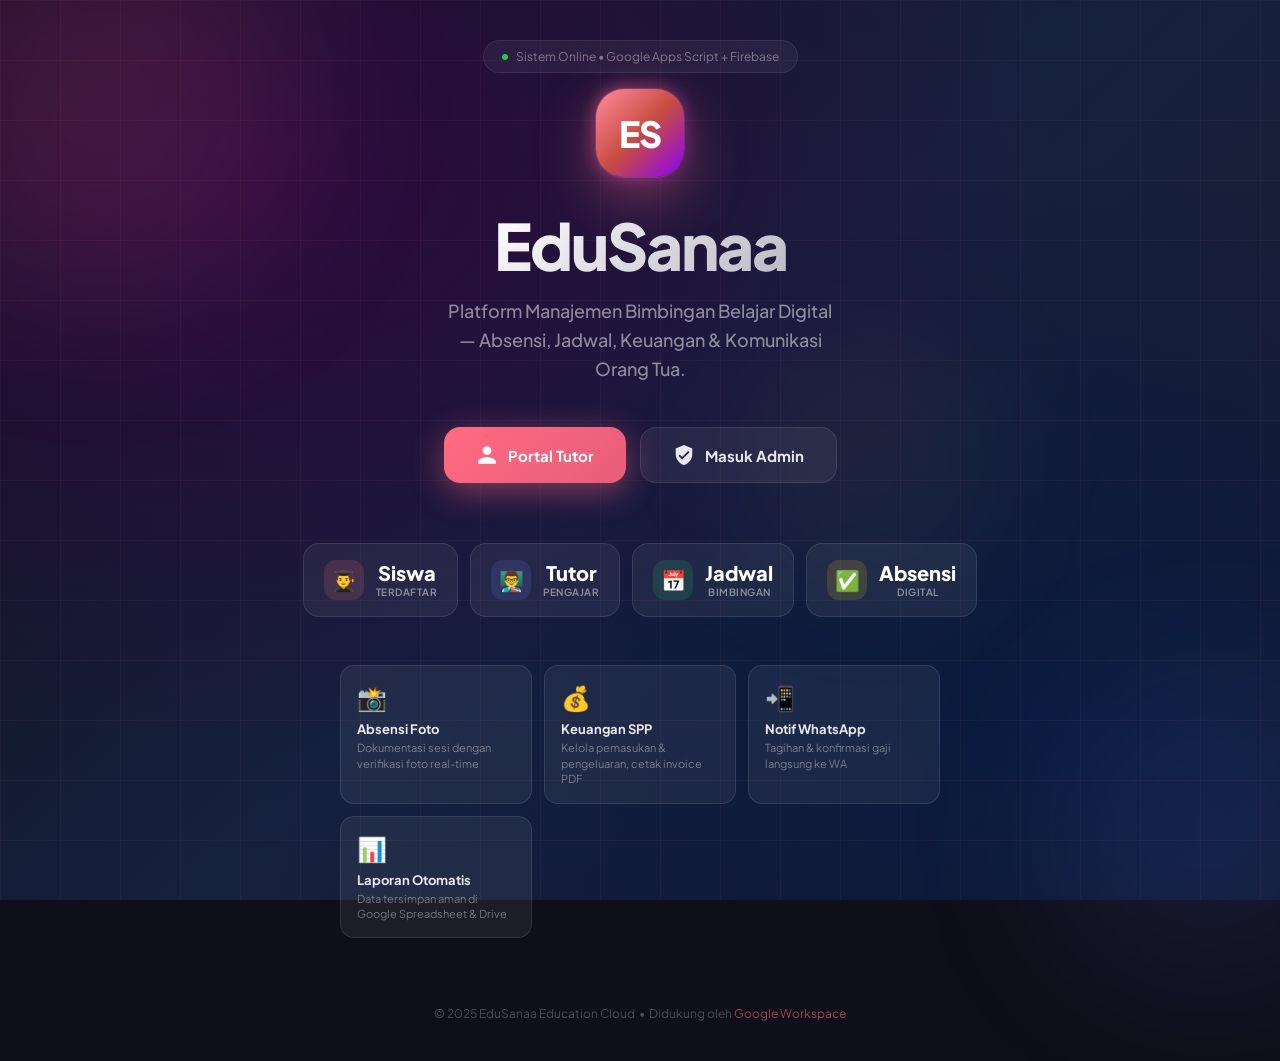
<file: firebase-hosting/index.html>
<!DOCTYPE html>
<html lang="id">
<head>
  <meta charset="UTF-8">
  <meta name="viewport" content="width=device-width, initial-scale=1.0">
  <title>EduSanaa — Platform Manajemen Bimbel Digital</title>
  <meta name="description" content="EduSanaa adalah platform digital untuk manajemen bimbingan belajar. Absensi, jadwal, keuangan, dan komunikasi orang tua dalam satu aplikasi.">
  <meta name="theme-color" content="#FF6B81">
  <meta property="og:title" content="EduSanaa — Platform Bimbel Digital">
  <meta property="og:description" content="Solusi cerdas manajemen bimbel di era digital.">
  <meta property="og:type" content="website">
  <link rel="preconnect" href="https://fonts.googleapis.com">
  <link href="https://fonts.googleapis.com/css2?family=Plus+Jakarta+Sans:wght@400;500;600;700;800;900&display=swap" rel="stylesheet">
  <style>
    *, *::before, *::after { box-sizing: border-box; margin: 0; padding: 0; }
    :root {
      --pink: #FF6B81; --pink2: #e85d7a;
      --dark: #0f0f1a; --dark2: #16213e; --dark3: #1a1a2e;
      --glass: rgba(255,255,255,0.06); --glass-border: rgba(255,255,255,0.1);
    }
    html { scroll-behavior: smooth; }
    body { font-family: 'Plus Jakarta Sans', sans-serif; background: var(--dark); color: #fff; min-height: 100vh; overflow-x: hidden; }

    /* BG */
    .bg { position: fixed; inset: 0; z-index: 0; background: radial-gradient(ellipse at 20% 20%, #2d0a3e 0%, transparent 55%), radial-gradient(ellipse at 80% 80%, #0a1a3e 0%, transparent 55%), linear-gradient(135deg, #0f0f1a 0%, #16213e 50%, #1a1a2e 100%); }
    .bg-grid { position: fixed; inset: 0; z-index: 0; background-image: linear-gradient(rgba(255,107,129,0.05) 1px, transparent 1px), linear-gradient(90deg, rgba(255,107,129,0.05) 1px, transparent 1px); background-size: 60px 60px; animation: gridMove 20s linear infinite; }
    @keyframes gridMove { 0%{transform:translateY(0)} 100%{transform:translateY(60px)} }
    .orb { position: fixed; border-radius: 50%; filter: blur(80px); z-index: 0; animation: orbFloat 8s ease-in-out infinite; }
    .orb-1 { width: 400px; height: 400px; background: rgba(255,107,129,0.12); top: -100px; left: -100px; }
    .orb-2 { width: 300px; height: 300px; background: rgba(100,130,255,0.1); bottom: -80px; right: -80px; animation-delay: -3s; }
    .orb-3 { width: 200px; height: 200px; background: rgba(255,200,100,0.08); top: 40%; left: 60%; animation-delay: -6s; }
    @keyframes orbFloat { 0%,100%{transform:translate(0,0) scale(1)} 33%{transform:translate(20px,-30px) scale(1.05)} 66%{transform:translate(-15px,15px) scale(0.95)} }

    /* LAYOUT */
    .wrapper { position: relative; z-index: 1; min-height: 100vh; display: flex; flex-direction: column; align-items: center; justify-content: center; padding: 40px 20px; text-align: center; }

    /* LOGO */
    .logo-wrap { position: relative; margin-bottom: 28px; animation: fadeDown 0.6s ease both; }
    .logo { width: 88px; height: 88px; border-radius: 28px; background: linear-gradient(135deg, #FF6B81, #c0392b, #8b00ff); display: flex; align-items: center; justify-content: center; font-size: 36px; font-weight: 900; color: #fff; letter-spacing: -1px; box-shadow: 0 20px 60px rgba(255,107,129,0.4), 0 0 0 1px rgba(255,255,255,0.1); margin: 0 auto; position: relative; }
    .logo::after { content: ''; position: absolute; inset: -3px; border-radius: 31px; background: linear-gradient(135deg, rgba(255,107,129,0.5), rgba(139,0,255,0.3)); z-index: -1; filter: blur(8px); }
    .logo-glow { position: absolute; inset: 0; border-radius: 28px; background: linear-gradient(135deg, rgba(255,255,255,0.2), transparent); pointer-events: none; }

    /* HEADING */
    .title { font-size: clamp(36px, 8vw, 64px); font-weight: 900; letter-spacing: -2px; background: linear-gradient(135deg, #fff 0%, rgba(255,255,255,0.7) 100%); -webkit-background-clip: text; -webkit-text-fill-color: transparent; background-clip: text; margin-bottom: 12px; animation: fadeDown 0.7s ease 0.1s both; }
    .subtitle { font-size: clamp(14px, 3vw, 18px); color: rgba(255,255,255,0.5); font-weight: 500; max-width: 400px; line-height: 1.6; margin-bottom: 44px; animation: fadeDown 0.7s ease 0.2s both; }

    /* BUTTONS */
    .btn-group { display: flex; gap: 14px; flex-wrap: wrap; justify-content: center; margin-bottom: 60px; animation: fadeUp 0.7s ease 0.3s both; }
    .btn { display: inline-flex; align-items: center; gap: 10px; padding: 16px 32px; border-radius: 16px; font-size: 15px; font-weight: 700; text-decoration: none; border: none; cursor: pointer; transition: all 0.25s ease; font-family: inherit; position: relative; overflow: hidden; white-space: nowrap; }
    .btn::before { content: ''; position: absolute; inset: 0; background: linear-gradient(135deg, rgba(255,255,255,0.2), transparent); opacity: 0; transition: opacity 0.2s; }
    .btn:hover::before { opacity: 1; }
    .btn-primary { background: linear-gradient(135deg, var(--pink), var(--pink2)); color: #fff; box-shadow: 0 8px 32px rgba(255,107,129,0.45); }
    .btn-primary:hover { transform: translateY(-3px); box-shadow: 0 16px 48px rgba(255,107,129,0.55); }
    .btn-secondary { background: var(--glass); color: rgba(255,255,255,0.9); border: 1.5px solid var(--glass-border); backdrop-filter: blur(10px); }
    .btn-secondary:hover { transform: translateY(-3px); background: rgba(255,255,255,0.1); border-color: rgba(255,255,255,0.25); }
    .btn-icon { width: 22px; height: 22px; display: flex; align-items: center; justify-content: center; }

    /* STATS */
    .stats-row { display: flex; gap: 12px; flex-wrap: wrap; justify-content: center; margin-bottom: 48px; animation: fadeUp 0.7s ease 0.4s both; }
    .stat-card { background: var(--glass); border: 1px solid var(--glass-border); backdrop-filter: blur(16px); -webkit-backdrop-filter: blur(16px); border-radius: 16px; padding: 16px 20px; display: flex; align-items: center; gap: 12px; min-width: 130px; transition: transform 0.2s, border-color 0.2s; }
    .stat-card:hover { transform: translateY(-4px); border-color: rgba(255,107,129,0.3); }
    .stat-icon { width: 40px; height: 40px; border-radius: 12px; display: flex; align-items: center; justify-content: center; font-size: 20px; flex-shrink: 0; }
    .stat-val { font-size: 20px; font-weight: 800; color: #fff; line-height: 1; }
    .stat-lbl { font-size: 10px; color: rgba(255,255,255,0.5); font-weight: 600; margin-top: 3px; text-transform: uppercase; letter-spacing: 0.5px; }

    /* FEATURES */
    .features { display: grid; grid-template-columns: repeat(auto-fit, minmax(160px, 1fr)); gap: 12px; max-width: 600px; width: 100%; margin-bottom: 48px; animation: fadeUp 0.7s ease 0.5s both; }
    .feature-item { background: var(--glass); border: 1px solid var(--glass-border); border-radius: 14px; padding: 16px; text-align: left; transition: all 0.2s; }
    .feature-item:hover { transform: translateY(-3px); border-color: rgba(255,107,129,0.25); }
    .feature-emoji { font-size: 24px; margin-bottom: 8px; display: block; }
    .feature-name { font-size: 13px; font-weight: 700; color: rgba(255,255,255,0.9); }
    .feature-desc { font-size: 11px; color: rgba(255,255,255,0.4); margin-top: 3px; line-height: 1.4; }

    /* BADGE */
    .powered-badge { display: inline-flex; align-items: center; gap: 8px; background: rgba(255,255,255,0.05); border: 1px solid rgba(255,255,255,0.08); border-radius: 100px; padding: 8px 18px; font-size: 12px; color: rgba(255,255,255,0.4); margin-bottom: 16px; animation: fadeDown 0.6s ease both; }
    .powered-dot { width: 6px; height: 6px; border-radius: 50%; background: #22c55e; flex-shrink: 0; animation: pulse 2s ease infinite; }
    @keyframes pulse { 0%,100%{opacity:1} 50%{opacity:0.4} }

    /* FOOTER */
    .footer { margin-top: 20px; font-size: 12px; color: rgba(255,255,255,0.25); animation: fadeUp 0.6s ease 0.6s both; }
    .footer a { color: rgba(255,107,129,0.6); text-decoration: none; }
    .footer a:hover { color: var(--pink); }

    /* ANIMATIONS */
    @keyframes fadeDown { from{opacity:0;transform:translateY(-20px)} to{opacity:1;transform:translateY(0)} }
    @keyframes fadeUp { from{opacity:0;transform:translateY(20px)} to{opacity:1;transform:translateY(0)} }

    /* LOADING */
    #loadingOverlay { position: fixed; inset: 0; z-index: 999; background: var(--dark); display: flex; align-items: center; justify-content: center; flex-direction: column; gap: 16px; transition: opacity 0.4s ease; }
    #loadingOverlay.hidden { opacity: 0; pointer-events: none; }
    .loading-logo { width: 60px; height: 60px; border-radius: 18px; background: linear-gradient(135deg, #FF6B81, #8b00ff); display: flex; align-items: center; justify-content: center; font-size: 24px; font-weight: 900; color: #fff; animation: loadPulse 1s ease-in-out infinite; }
    @keyframes loadPulse { 0%,100%{transform:scale(1)} 50%{transform:scale(1.08)} }
    .loading-text { font-size: 14px; color: rgba(255,255,255,0.4); font-weight: 500; }

    /* MOBILE */
    @media(max-width:480px) {
      .btn-group { flex-direction: column; align-items: center; }
      .btn { width: 100%; max-width: 300px; justify-content: center; }
      .stats-row { gap: 8px; }
      .stat-card { min-width: 110px; padding: 12px 14px; }
    }
  </style>
</head>
<body>

<!-- Loading -->
<div id="loadingOverlay">
  <div class="loading-logo">ES</div>
  <div class="loading-text">Memuat EduSanaa...</div>
</div>

<!-- Background -->
<div class="bg"></div>
<div class="bg-grid"></div>
<div class="orb orb-1"></div>
<div class="orb orb-2"></div>
<div class="orb orb-3"></div>

<!-- Content -->
<div class="wrapper">

  <div class="powered-badge">
    <span class="powered-dot"></span>
    Sistem Online &bull; Google Apps Script + Firebase
  </div>

  <div class="logo-wrap">
    <div class="logo">ES<div class="logo-glow"></div></div>
  </div>

  <h1 class="title">EduSanaa</h1>
  <p class="subtitle">Platform Manajemen Bimbingan Belajar Digital — Absensi, Jadwal, Keuangan &amp; Komunikasi Orang Tua.</p>

  <!-- ⚠️ URL diset otomatis dari variabel APPS_SCRIPT_BASE di bawah -->
  <div class="btn-group">
    <a href="#" class="btn btn-primary" id="btnTutor">
      <svg class="btn-icon" viewBox="0 0 24 24" fill="currentColor"><path d="M12 12c2.7 0 4.8-2.1 4.8-4.8S14.7 2.4 12 2.4 7.2 4.5 7.2 7.2 9.3 12 12 12zm0 2.4c-3.2 0-9.6 1.6-9.6 4.8v2.4h19.2v-2.4c0-3.2-6.4-4.8-9.6-4.8z"/></svg>
      Portal Tutor
    </a>
    <a href="#" class="btn btn-secondary" id="btnAdmin">
      <svg class="btn-icon" viewBox="0 0 24 24" fill="currentColor"><path d="M12 1L3 5v6c0 5.55 3.84 10.74 9 12 5.16-1.26 9-6.45 9-12V5l-9-4zm-2 16l-4-4 1.41-1.41L10 14.17l6.59-6.59L18 9l-8 8z"/></svg>
      Masuk Admin
    </a>
  </div>

  <div class="stats-row">
    <div class="stat-card">
      <div class="stat-icon" style="background:rgba(255,107,129,0.15)">👨‍🎓</div>
      <div><div class="stat-val">Siswa</div><div class="stat-lbl">Terdaftar</div></div>
    </div>
    <div class="stat-card">
      <div class="stat-icon" style="background:rgba(100,130,255,0.15)">👨‍🏫</div>
      <div><div class="stat-val">Tutor</div><div class="stat-lbl">Pengajar</div></div>
    </div>
    <div class="stat-card">
      <div class="stat-icon" style="background:rgba(34,197,94,0.15)">📅</div>
      <div><div class="stat-val">Jadwal</div><div class="stat-lbl">Bimbingan</div></div>
    </div>
    <div class="stat-card">
      <div class="stat-icon" style="background:rgba(251,191,36,0.15)">✅</div>
      <div><div class="stat-val">Absensi</div><div class="stat-lbl">Digital</div></div>
    </div>
  </div>

  <div class="features">
    <div class="feature-item">
      <span class="feature-emoji">📸</span>
      <div class="feature-name">Absensi Foto</div>
      <div class="feature-desc">Dokumentasi sesi dengan verifikasi foto real-time</div>
    </div>
    <div class="feature-item">
      <span class="feature-emoji">💰</span>
      <div class="feature-name">Keuangan SPP</div>
      <div class="feature-desc">Kelola pemasukan & pengeluaran, cetak invoice PDF</div>
    </div>
    <div class="feature-item">
      <span class="feature-emoji">📲</span>
      <div class="feature-name">Notif WhatsApp</div>
      <div class="feature-desc">Tagihan & konfirmasi gaji langsung ke WA</div>
    </div>
    <div class="feature-item">
      <span class="feature-emoji">📊</span>
      <div class="feature-name">Laporan Otomatis</div>
      <div class="feature-desc">Data tersimpan aman di Google Spreadsheet & Drive</div>
    </div>
  </div>

  <div class="footer">
    &copy; 2025 EduSanaa Education Cloud &nbsp;&bull;&nbsp;
    Didukung oleh <a href="https://workspace.google.com/" target="_blank">Google Workspace</a>
  </div>

</div>

<script>
  // ============================================================
  // ⚠️ GANTI URL INI DENGAN LINK APPS SCRIPT KAMU
  // Contoh: 'https://script.google.com/macros/s/AKfycb.../exec'
  // ============================================================
  var APPS_SCRIPT_BASE = 'https://script.google.com/macros/s/AKfycbyssnHa2_UedZmquFspB4GFtJrv-OlCjxBTAESkA5WR1d-VQyOySybfwe9DQknVrC4T/exec';

  document.getElementById('btnTutor').href = APPS_SCRIPT_BASE + '?view=tutor';
  document.getElementById('btnAdmin').href = APPS_SCRIPT_BASE + '?view=admin';

  // Hide loading overlay
  window.addEventListener('load', function () {
    setTimeout(function () {
      var ov = document.getElementById('loadingOverlay');
      if (ov) ov.classList.add('hidden');
    }, 600);
  });
</script>
</body>
</html>
</file>
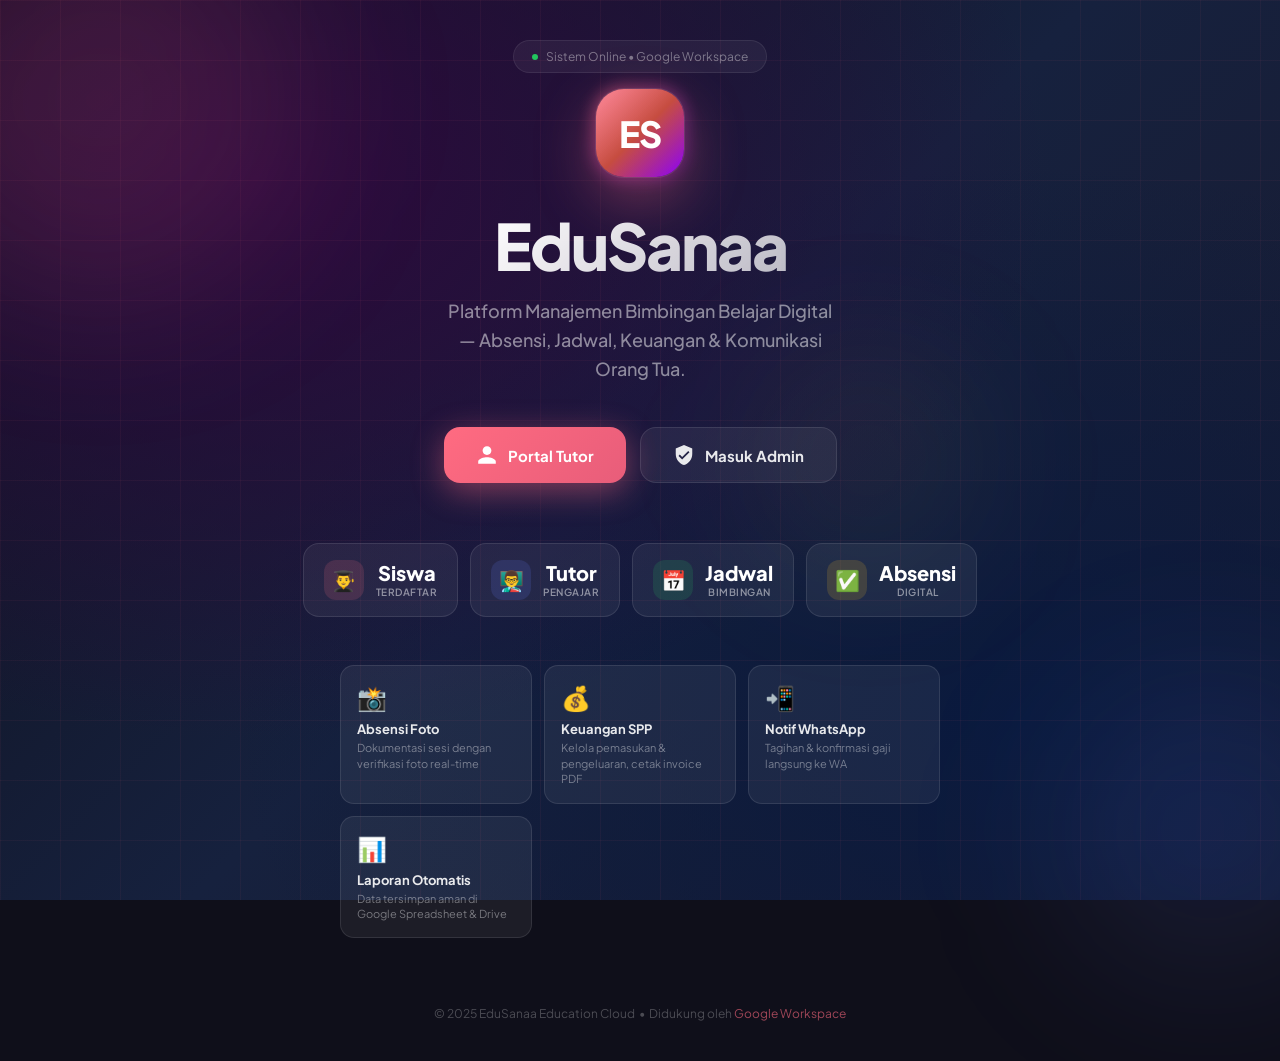
<file: web-hosting/index.html>
<!DOCTYPE html>
<html lang="id">
<head>
  <meta charset="UTF-8">
  <meta name="viewport" content="width=device-width, initial-scale=1.0">
  <title>EduSanaa — Platform Manajemen Bimbel Digital</title>
  <meta name="description" content="EduSanaa adalah platform digital untuk manajemen bimbingan belajar. Absensi, jadwal, keuangan, dan komunikasi orang tua dalam satu aplikasi.">
  <meta name="theme-color" content="#FF6B81">
  <meta property="og:title" content="EduSanaa — Platform Bimbel Digital">
  <meta property="og:description" content="Solusi cerdas manajemen bimbel di era digital.">
  <meta property="og:type" content="website">
  <link rel="preconnect" href="https://fonts.googleapis.com">
  <link href="https://fonts.googleapis.com/css2?family=Plus+Jakarta+Sans:wght@400;500;600;700;800;900&display=swap" rel="stylesheet">
  <link rel="icon" href="/icon.svg" type="image/svg+xml">
  <link rel="apple-touch-icon" href="/icon.svg">
  <style>
    *, *::before, *::after { box-sizing: border-box; margin: 0; padding: 0; }
    :root {
      --pink: #FF6B81; --pink2: #e85d7a;
      --dark: #0f0f1a; --dark2: #16213e; --dark3: #1a1a2e;
      --glass: rgba(255,255,255,0.06); --glass-border: rgba(255,255,255,0.1);
    }
    html { scroll-behavior: smooth; }
    body { font-family: 'Plus Jakarta Sans', sans-serif; background: var(--dark); color: #fff; min-height: 100vh; overflow-x: hidden; }

    /* BG */
    .bg { position: fixed; inset: 0; z-index: 0; background: radial-gradient(ellipse at 20% 20%, #2d0a3e 0%, transparent 55%), radial-gradient(ellipse at 80% 80%, #0a1a3e 0%, transparent 55%), linear-gradient(135deg, #0f0f1a 0%, #16213e 50%, #1a1a2e 100%); }
    .bg-grid { position: fixed; inset: 0; z-index: 0; background-image: linear-gradient(rgba(255,107,129,0.05) 1px, transparent 1px), linear-gradient(90deg, rgba(255,107,129,0.05) 1px, transparent 1px); background-size: 60px 60px; animation: gridMove 20s linear infinite; }
    @keyframes gridMove { 0%{transform:translateY(0)} 100%{transform:translateY(60px)} }
    .orb { position: fixed; border-radius: 50%; filter: blur(80px); z-index: 0; animation: orbFloat 8s ease-in-out infinite; }
    .orb-1 { width: 400px; height: 400px; background: rgba(255,107,129,0.12); top: -100px; left: -100px; }
    .orb-2 { width: 300px; height: 300px; background: rgba(100,130,255,0.1); bottom: -80px; right: -80px; animation-delay: -3s; }
    .orb-3 { width: 200px; height: 200px; background: rgba(255,200,100,0.08); top: 40%; left: 60%; animation-delay: -6s; }
    @keyframes orbFloat { 0%,100%{transform:translate(0,0) scale(1)} 33%{transform:translate(20px,-30px) scale(1.05)} 66%{transform:translate(-15px,15px) scale(0.95)} }

    /* LAYOUT */
    .wrapper { position: relative; z-index: 1; min-height: 100vh; display: flex; flex-direction: column; align-items: center; justify-content: center; padding: 40px 20px; text-align: center; }

    /* LOGO */
    .logo-wrap { position: relative; margin-bottom: 28px; animation: fadeDown 0.6s ease both; }
    .logo { width: 88px; height: 88px; border-radius: 28px; background: linear-gradient(135deg, #FF6B81, #c0392b, #8b00ff); display: flex; align-items: center; justify-content: center; font-size: 36px; font-weight: 900; color: #fff; letter-spacing: -1px; box-shadow: 0 20px 60px rgba(255,107,129,0.4), 0 0 0 1px rgba(255,255,255,0.1); margin: 0 auto; position: relative; }
    .logo::after { content: ''; position: absolute; inset: -3px; border-radius: 31px; background: linear-gradient(135deg, rgba(255,107,129,0.5), rgba(139,0,255,0.3)); z-index: -1; filter: blur(8px); }
    .logo-glow { position: absolute; inset: 0; border-radius: 28px; background: linear-gradient(135deg, rgba(255,255,255,0.2), transparent); pointer-events: none; }

    /* HEADING */
    .title { font-size: clamp(36px, 8vw, 64px); font-weight: 900; letter-spacing: -2px; background: linear-gradient(135deg, #fff 0%, rgba(255,255,255,0.7) 100%); -webkit-background-clip: text; -webkit-text-fill-color: transparent; background-clip: text; margin-bottom: 12px; animation: fadeDown 0.7s ease 0.1s both; }
    .subtitle { font-size: clamp(14px, 3vw, 18px); color: rgba(255,255,255,0.5); font-weight: 500; max-width: 400px; line-height: 1.6; margin-bottom: 44px; animation: fadeDown 0.7s ease 0.2s both; }

    /* BUTTONS */
    .btn-group { display: flex; gap: 14px; flex-wrap: wrap; justify-content: center; margin-bottom: 60px; animation: fadeUp 0.7s ease 0.3s both; }
    .btn { display: inline-flex; align-items: center; gap: 10px; padding: 16px 32px; border-radius: 16px; font-size: 15px; font-weight: 700; text-decoration: none; border: none; cursor: pointer; transition: all 0.25s ease; font-family: inherit; position: relative; overflow: hidden; white-space: nowrap; }
    .btn::before { content: ''; position: absolute; inset: 0; background: linear-gradient(135deg, rgba(255,255,255,0.2), transparent); opacity: 0; transition: opacity 0.2s; }
    .btn:hover::before { opacity: 1; }
    .btn-primary { background: linear-gradient(135deg, var(--pink), var(--pink2)); color: #fff; box-shadow: 0 8px 32px rgba(255,107,129,0.45); }
    .btn-primary:hover { transform: translateY(-3px); box-shadow: 0 16px 48px rgba(255,107,129,0.55); }
    .btn-secondary { background: var(--glass); color: rgba(255,255,255,0.9); border: 1.5px solid var(--glass-border); backdrop-filter: blur(10px); }
    .btn-secondary:hover { transform: translateY(-3px); background: rgba(255,255,255,0.1); border-color: rgba(255,255,255,0.25); }
    .btn-icon { width: 22px; height: 22px; display: flex; align-items: center; justify-content: center; }

    /* STATS */
    .stats-row { display: flex; gap: 12px; flex-wrap: wrap; justify-content: center; margin-bottom: 48px; animation: fadeUp 0.7s ease 0.4s both; }
    .stat-card { background: var(--glass); border: 1px solid var(--glass-border); backdrop-filter: blur(16px); -webkit-backdrop-filter: blur(16px); border-radius: 16px; padding: 16px 20px; display: flex; align-items: center; gap: 12px; min-width: 130px; transition: transform 0.2s, border-color 0.2s; }
    .stat-card:hover { transform: translateY(-4px); border-color: rgba(255,107,129,0.3); }
    .stat-icon { width: 40px; height: 40px; border-radius: 12px; display: flex; align-items: center; justify-content: center; font-size: 20px; flex-shrink: 0; }
    .stat-val { font-size: 20px; font-weight: 800; color: #fff; line-height: 1; }
    .stat-lbl { font-size: 10px; color: rgba(255,255,255,0.5); font-weight: 600; margin-top: 3px; text-transform: uppercase; letter-spacing: 0.5px; }

    /* FEATURES */
    .features { display: grid; grid-template-columns: repeat(auto-fit, minmax(160px, 1fr)); gap: 12px; max-width: 600px; width: 100%; margin-bottom: 48px; animation: fadeUp 0.7s ease 0.5s both; }
    .feature-item { background: var(--glass); border: 1px solid var(--glass-border); border-radius: 14px; padding: 16px; text-align: left; transition: all 0.2s; }
    .feature-item:hover { transform: translateY(-3px); border-color: rgba(255,107,129,0.25); }
    .feature-emoji { font-size: 24px; margin-bottom: 8px; display: block; }
    .feature-name { font-size: 13px; font-weight: 700; color: rgba(255,255,255,0.9); }
    .feature-desc { font-size: 11px; color: rgba(255,255,255,0.4); margin-top: 3px; line-height: 1.4; }

    /* BADGE */
    .powered-badge { display: inline-flex; align-items: center; gap: 8px; background: rgba(255,255,255,0.05); border: 1px solid rgba(255,255,255,0.08); border-radius: 100px; padding: 8px 18px; font-size: 12px; color: rgba(255,255,255,0.4); margin-bottom: 16px; animation: fadeDown 0.6s ease both; }
    .powered-dot { width: 6px; height: 6px; border-radius: 50%; background: #22c55e; flex-shrink: 0; animation: pulse 2s ease infinite; }
    @keyframes pulse { 0%,100%{opacity:1} 50%{opacity:0.4} }

    /* FOOTER */
    .footer { margin-top: 20px; font-size: 12px; color: rgba(255,255,255,0.25); animation: fadeUp 0.6s ease 0.6s both; }
    .footer a { color: rgba(255,107,129,0.6); text-decoration: none; }
    .footer a:hover { color: var(--pink); }

    /* ANIMATIONS */
    @keyframes fadeDown { from{opacity:0;transform:translateY(-20px)} to{opacity:1;transform:translateY(0)} }
    @keyframes fadeUp { from{opacity:0;transform:translateY(20px)} to{opacity:1;transform:translateY(0)} }

    /* LOADING */
    #loadingOverlay { position: fixed; inset: 0; z-index: 999; background: var(--dark); display: flex; align-items: center; justify-content: center; flex-direction: column; gap: 16px; transition: opacity 0.4s ease; }
    #loadingOverlay.hidden { opacity: 0; pointer-events: none; }
    .loading-logo { width: 60px; height: 60px; border-radius: 18px; background: linear-gradient(135deg, #FF6B81, #8b00ff); display: flex; align-items: center; justify-content: center; font-size: 24px; font-weight: 900; color: #fff; animation: loadPulse 1s ease-in-out infinite; }
    @keyframes loadPulse { 0%,100%{transform:scale(1)} 50%{transform:scale(1.08)} }
    .loading-text { font-size: 14px; color: rgba(255,255,255,0.4); font-weight: 500; }

    /* MOBILE */
    @media(max-width:480px) {
      .btn-group { flex-direction: column; align-items: center; }
      .btn { width: 100%; max-width: 300px; justify-content: center; }
      .stats-row { gap: 8px; }
      .stat-card { min-width: 110px; padding: 12px 14px; }
    }
  </style>
</head>
<body>

<!-- Loading -->
<div id="loadingOverlay">
  <div class="loading-logo">ES</div>
  <div class="loading-text">Memuat EduSanaa...</div>
</div>

<!-- Background -->
<div class="bg"></div>
<div class="bg-grid"></div>
<div class="orb orb-1"></div>
<div class="orb orb-2"></div>
<div class="orb orb-3"></div>

<!-- Content -->
<div class="wrapper">

  <div class="powered-badge">
    <span class="powered-dot"></span>
    Sistem Online &bull; Google Workspace
  </div>

  <div class="logo-wrap">
    <div class="logo">ES<div class="logo-glow"></div></div>
  </div>

  <h1 class="title">EduSanaa</h1>
  <p class="subtitle">Platform Manajemen Bimbingan Belajar Digital — Absensi, Jadwal, Keuangan &amp; Komunikasi Orang Tua.</p>

  <div class="btn-group">
    <a href="/tutor/" class="btn btn-primary" id="btnTutor">
      <svg class="btn-icon" viewBox="0 0 24 24" fill="currentColor"><path d="M12 12c2.7 0 4.8-2.1 4.8-4.8S14.7 2.4 12 2.4 7.2 4.5 7.2 7.2 9.3 12 12 12zm0 2.4c-3.2 0-9.6 1.6-9.6 4.8v2.4h19.2v-2.4c0-3.2-6.4-4.8-9.6-4.8z"/></svg>
      Portal Tutor
    </a>
    <a href="/admin/" class="btn btn-secondary" id="btnAdmin">
      <svg class="btn-icon" viewBox="0 0 24 24" fill="currentColor"><path d="M12 1L3 5v6c0 5.55 3.84 10.74 9 12 5.16-1.26 9-6.45 9-12V5l-9-4zm-2 16l-4-4 1.41-1.41L10 14.17l6.59-6.59L18 9l-8 8z"/></svg>
      Masuk Admin
    </a>
  </div>

  <div class="stats-row">
    <div class="stat-card">
      <div class="stat-icon" style="background:rgba(255,107,129,0.15)">👨‍🎓</div>
      <div><div class="stat-val">Siswa</div><div class="stat-lbl">Terdaftar</div></div>
    </div>
    <div class="stat-card">
      <div class="stat-icon" style="background:rgba(100,130,255,0.15)">👨‍🏫</div>
      <div><div class="stat-val">Tutor</div><div class="stat-lbl">Pengajar</div></div>
    </div>
    <div class="stat-card">
      <div class="stat-icon" style="background:rgba(34,197,94,0.15)">📅</div>
      <div><div class="stat-val">Jadwal</div><div class="stat-lbl">Bimbingan</div></div>
    </div>
    <div class="stat-card">
      <div class="stat-icon" style="background:rgba(251,191,36,0.15)">✅</div>
      <div><div class="stat-val">Absensi</div><div class="stat-lbl">Digital</div></div>
    </div>
  </div>

  <div class="features">
    <div class="feature-item">
      <span class="feature-emoji">📸</span>
      <div class="feature-name">Absensi Foto</div>
      <div class="feature-desc">Dokumentasi sesi dengan verifikasi foto real-time</div>
    </div>
    <div class="feature-item">
      <span class="feature-emoji">💰</span>
      <div class="feature-name">Keuangan SPP</div>
      <div class="feature-desc">Kelola pemasukan & pengeluaran, cetak invoice PDF</div>
    </div>
    <div class="feature-item">
      <span class="feature-emoji">📲</span>
      <div class="feature-name">Notif WhatsApp</div>
      <div class="feature-desc">Tagihan & konfirmasi gaji langsung ke WA</div>
    </div>
    <div class="feature-item">
      <span class="feature-emoji">📊</span>
      <div class="feature-name">Laporan Otomatis</div>
      <div class="feature-desc">Data tersimpan aman di Google Spreadsheet & Drive</div>
    </div>
  </div>

  <div class="footer">
    &copy; 2025 EduSanaa Education Cloud &nbsp;&bull;&nbsp;
    Didukung oleh <a href="https://workspace.google.com/" target="_blank">Google Workspace</a>
  </div>

</div>

<script>
  // Link Apps Script diatur di /config.js (tombol di atas membuka /tutor/ dan /admin/)
  // Hide loading overlay
  window.addEventListener('load', function () {
    setTimeout(function () {
      var ov = document.getElementById('loadingOverlay');
      if (ov) ov.classList.add('hidden');
    }, 600);
  });
</script>
</body>
</html>
</file>
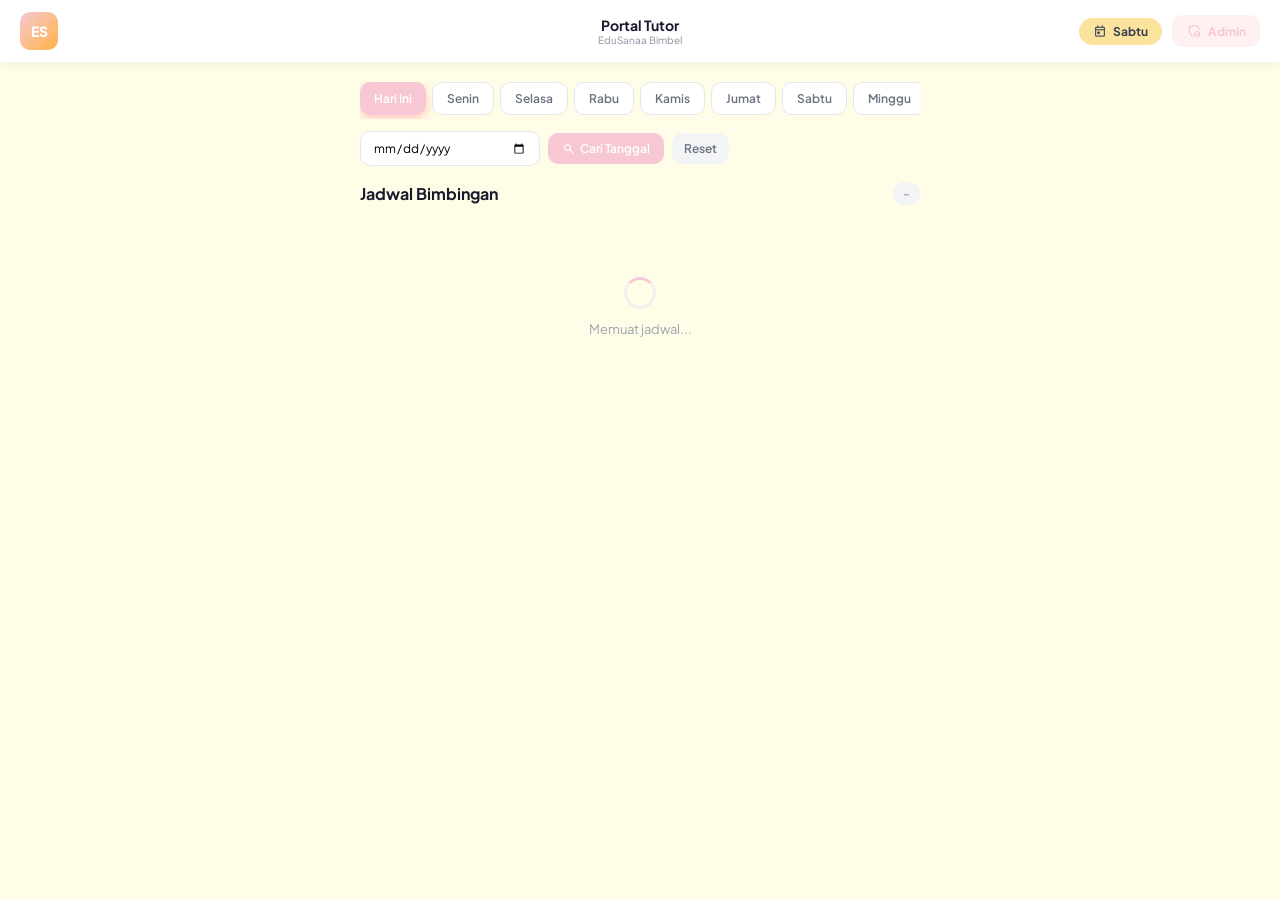
<file: Tutor.html>
<!DOCTYPE html>
<html lang="id">
<head>
<meta charset="UTF-8">
<meta name="viewport" content="width=device-width, initial-scale=1.0">
<title>EduSanaa - Portal Tutor</title>
<link rel="preconnect" href="https://fonts.googleapis.com">
<link rel="preconnect" href="https://fonts.gstatic.com" crossorigin>
<link href="https://fonts.googleapis.com/css2?family=Plus+Jakarta+Sans:wght@400;500;600;700;800&display=swap" rel="stylesheet">
<link href="https://fonts.googleapis.com/css2?family=Material+Symbols+Outlined:opsz,wght,FILL,GRAD@20..48,100..700,0..1,-50..200" rel="stylesheet">
<style>
*{box-sizing:border-box;margin:0;padding:0}
body{font-family:'Plus Jakarta Sans',sans-serif;background:#FFFDE7;color:#1a1a2e;min-height:100vh}
:root{--pink:#F7C8D3;--pink-light:#FF8E9E;--pink-bg:#FFF0F2;--yellow:#FBE29D}

/* TOPBAR */
.topbar{background:#fff;padding:12px 20px;display:flex;justify-content:space-between;align-items:center;box-shadow:0 1px 12px rgba(0,0,0,.06);position:sticky;top:0;z-index:10;position:relative}
.topbar-left{display:flex;align-items:center;gap:10px;flex:1}
.topbar-logo{width:38px;height:38px;border-radius:10px;object-fit:contain;background:#FBE29D;border:1.5px solid #f0f0f0;flex-shrink:0;display:block}
.topbar-logo-fallback{width:38px;height:38px;border-radius:10px;background:linear-gradient(135deg,#F7C8D3,#ffb347);color:#fff;font-weight:800;font-size:14px;display:flex;align-items:center;justify-content:center;flex-shrink:0}
.topbar-center{position:absolute;left:50%;transform:translateX(-50%);display:flex;flex-direction:column;align-items:center;pointer-events:none}
.portal-label{font-size:14px;font-weight:700;color:#1a1a2e}
.portal-sublabel{font-size:10px;color:#9ca3af;font-weight:500}
.topbar-right{display:flex;align-items:center;gap:10px;flex:1;justify-content:flex-end}
.hari-badge{background:var(--yellow);color:#374151;border-radius:100px;padding:6px 14px;font-size:12px;font-weight:700;display:flex;align-items:center;gap:6px}
.btn-admin{background:var(--pink-bg);color:var(--pink);border:none;border-radius:10px;padding:8px 14px;font-size:12px;font-weight:700;cursor:pointer;display:flex;align-items:center;gap:6px;text-decoration:none;transition:.2s}
.btn-admin:hover{background:var(--pink);color:#fff}

/* PAGE */
.page{padding:20px;max-width:600px;margin:0 auto}

/* SECTION TITLE */
.section-header{display:flex;align-items:center;justify-content:space-between;margin-bottom:16px}
.section-title{font-size:16px;font-weight:700;color:#1a1a2e}
.section-count{font-size:12px;color:#9ca3af;background:#f3f4f6;padding:4px 10px;border-radius:100px;font-weight:600}

/* DAY FILTER */
.day-filter{display:flex;gap:6px;overflow-x:auto;padding-bottom:4px;margin-bottom:12px;scrollbar-width:none}
.day-filter::-webkit-scrollbar{display:none}
.day-btn{border:none;border-radius:10px;padding:8px 14px;font-size:12px;font-weight:600;cursor:pointer;white-space:nowrap;transition:.15s;font-family:inherit}
.day-btn.active{background:var(--pink);color:#fff;box-shadow:0 4px 12px rgba(255,107,129,.35)}
.day-btn:not(.active){background:#fff;color:#6b7280;border:1.5px solid #e5e7eb}
.day-btn:not(.active):hover{border-color:var(--pink);color:var(--pink)}

/* DATE SEARCH */
.date-search-row{display:flex;gap:8px;margin-bottom:16px;align-items:center}
.date-input{padding:8px 12px;border:1.5px solid #e5e7eb;border-radius:10px;font-size:12px;font-family:inherit;outline:none;flex:1;transition:.2s;max-width:180px}
.date-input:focus{border-color:var(--pink)}
.btn-search-date{background:var(--pink);color:#fff;border:none;border-radius:10px;padding:8px 14px;font-size:12px;font-weight:600;cursor:pointer;display:flex;align-items:center;gap:4px;font-family:inherit;transition:.2s}
.btn-search-date:hover{background:#e85d7a}
.btn-reset{background:#f3f4f6;color:#6b7280;border:none;border-radius:10px;padding:8px 12px;font-size:12px;font-weight:600;cursor:pointer;font-family:inherit}
.btn-reset:hover{background:#e5e7eb}

/* JADWAL CARD */
.jadwal-card{background:#fff;border-radius:16px;padding:18px;margin-bottom:12px;border-left:4px solid var(--pink);box-shadow:0 2px 12px rgba(0,0,0,.05);transition:.2s;position:relative;overflow:hidden}
.jadwal-card:hover{box-shadow:0 6px 24px rgba(0,0,0,.1);transform:translateY(-1px)}
.jadwal-card.sudah-absen{border-left-color:#22c55e;background:linear-gradient(135deg,#fff,#f0fdf4)}
.jadwal-card.sudah-absen::after{content:'Sudah Absen';position:absolute;top:12px;right:12px;background:#DCFCE7;color:#16a34a;font-size:10px;font-weight:700;padding:3px 8px;border-radius:100px}
.jadwal-card.ditolak{border-left-color:#EF4444}
.tanggal-info{font-size:12px;color:#6b7280;margin:-6px 0 14px;display:flex;align-items:center;gap:6px;flex-wrap:wrap}
.tanggal-info b{color:#1a1a2e}
.tanggal-info .future{background:#FEF9C3;color:#854D0E;padding:2px 8px;border-radius:100px;font-weight:700;font-size:11px}
.abs-done{display:flex;flex-direction:column;gap:2px}
.abs-done-title{display:flex;align-items:center;gap:6px;color:#16a34a;font-size:13px;font-weight:700}
.abs-done-sub{font-size:11px;color:#9ca3af;font-weight:600;padding-left:24px}
.abs-note{font-size:11px;color:#DC2626;font-weight:600;margin-top:8px;display:flex;align-items:center;gap:4px}
.jadwal-time{font-size:11px;font-weight:700;color:var(--pink);text-transform:uppercase;letter-spacing:.5px;margin-bottom:6px;display:flex;align-items:center;gap:4px}
.jadwal-name{font-size:16px;font-weight:700;color:#1a1a2e;margin-bottom:4px}
.jadwal-info{font-size:13px;color:#6b7280;display:flex;align-items:center;gap:6px;flex-wrap:wrap}
.jadwal-dot{width:4px;height:4px;border-radius:50%;background:#d1d5db;flex-shrink:0}
.jadwal-actions{display:flex;align-items:center;justify-content:space-between;margin-top:14px;padding-top:12px;border-top:1px solid #f3f4f6}
.btn-absen{background:linear-gradient(135deg,var(--pink),#e85d7a);color:#fff;border:none;border-radius:10px;padding:10px 20px;font-size:13px;font-weight:700;cursor:pointer;display:flex;align-items:center;gap:6px;font-family:inherit;transition:.2s;box-shadow:0 4px 12px rgba(255,107,129,.3)}
.btn-absen:hover{transform:translateY(-1px);box-shadow:0 6px 16px rgba(255,107,129,.4)}
.btn-absen:disabled{opacity:.6;cursor:not-allowed;transform:none;box-shadow:none}
.btn-riwayat{background:var(--yellow);color:#374151;border:none;border-radius:10px;padding:10px 16px;font-size:12px;font-weight:600;cursor:pointer;font-family:inherit;display:flex;align-items:center;gap:6px;transition:.2s}
.btn-riwayat:hover{background:#FFF176}

/* EMPTY STATE */
.empty-card{background:#fff;border-radius:16px;padding:48px 20px;text-align:center;box-shadow:0 2px 12px rgba(0,0,0,.05)}
.empty-icon{font-size:48px;color:#E5E7EB;margin-bottom:12px;display:block}
.empty-title{font-size:16px;font-weight:700;color:#9ca3af;margin-bottom:6px}
.empty-sub{font-size:13px;color:#c4c4c4}

/* MODAL OVERLAY */
.modal-overlay{position:fixed;inset:0;background:rgba(0,0,0,.55);display:none;align-items:flex-end;justify-content:center;z-index:100;padding:0;backdrop-filter:blur(2px)}
.modal-overlay.open{display:flex}
@media(min-width:600px){
  .modal-overlay{align-items:center}
  .modal-sheet{border-radius:20px !important;max-width:520px;margin:0 auto}
}
.modal-sheet{background:#fff;width:100%;max-height:95vh;overflow-y:auto;border-radius:20px 20px 0 0;animation:slideUp .3s ease}
@keyframes slideUp{from{transform:translateY(100%)}to{transform:translateY(0)}}

/* FORM ABSENSI */
.form-header{padding:20px 20px 0;display:flex;align-items:flex-start;gap:12px;margin-bottom:16px}
.form-header-icon{width:44px;height:44px;border-radius:12px;background:var(--pink-bg);display:flex;align-items:center;justify-content:center;flex-shrink:0}
.form-header-icon .mat-icon{color:var(--pink);font-size:22px}
.form-body{padding:0 20px 20px}
.form-group{margin-bottom:16px}
.form-group label{display:block;font-size:12px;font-weight:700;color:#374151;margin-bottom:6px;text-transform:uppercase;letter-spacing:.4px}
.form-input{width:100%;padding:12px 14px;border:1.5px solid #E5E7EB;border-radius:12px;font-size:14px;font-family:inherit;outline:none;transition:.2s;background:#fff;color:#1a1a2e}
.form-input:focus{border-color:var(--pink)}
.form-input:read-only{background:#f9fafb;color:#6b7280}
.file-upload-area{border:2px dashed #E5E7EB;border-radius:12px;padding:24px;text-align:center;cursor:pointer;transition:.2s;position:relative;overflow:hidden}
.file-upload-area:hover,.file-upload-area.has-file{border-color:var(--pink);background:var(--pink-bg)}
.file-upload-area input{position:absolute;inset:0;opacity:0;cursor:pointer}
.file-upload-icon{font-size:32px;color:#d1d5db;margin-bottom:8px;display:block}
.file-upload-area.has-file .file-upload-icon{color:var(--pink)}
.file-upload-text{font-size:13px;font-weight:600;color:#9ca3af}
.file-upload-area.has-file .file-upload-text{color:var(--pink)}
.file-preview{width:100%;max-height:160px;object-fit:cover;border-radius:8px;margin-top:10px;display:none}
.pin-input{font-size:22px;letter-spacing:14px;text-align:center;font-family:monospace;font-weight:700;color:#1a1a2e}
.pin-hint{font-size:11px;color:#9ca3af;text-align:center;margin-top:6px}
.btn-submit{width:100%;background:linear-gradient(135deg,var(--pink),#e85d7a);color:#fff;border:none;border-radius:14px;padding:16px;font-size:15px;font-weight:700;cursor:pointer;font-family:inherit;display:flex;align-items:center;justify-content:center;gap:10px;transition:.2s;box-shadow:0 6px 20px rgba(255,107,129,.35)}
.btn-submit:hover{transform:translateY(-1px)}
.btn-submit:disabled{opacity:.6;cursor:not-allowed;transform:none}
.btn-cancel{width:100%;background:#f3f4f6;color:#374151;border:none;border-radius:14px;padding:14px;font-size:14px;font-weight:600;cursor:pointer;font-family:inherit;margin-top:8px;transition:.2s}
.btn-cancel:hover{background:#e5e7eb}
.alert-box{padding:12px 14px;border-radius:10px;font-size:13px;font-weight:600;display:none;margin-bottom:12px;display:flex;align-items:flex-start;gap:8px}
.alert-box{display:none}
.alert-success{background:#DCFCE7;color:#166534;border:1px solid #BBF7D0}
.alert-error{background:#FEE2E2;color:#991B1B;border:1px solid #FECACA}

/* MODAL RIWAYAT */
.riwayat-header{padding:20px;border-bottom:1px solid #f0f0f0}
.riwayat-honor-card{background:linear-gradient(135deg,var(--pink),#e85d7a);color:#fff;border-radius:14px;padding:18px;margin-bottom:16px}
.riwayat-honor-label{font-size:11px;opacity:.8;font-weight:600;text-transform:uppercase;letter-spacing:.5px}
.riwayat-honor-value{font-size:26px;font-weight:800;margin:4px 0}
.riwayat-honor-sub{font-size:12px;opacity:.8}
.sesi-item{padding:14px 0;border-bottom:1px solid #f9fafb;display:flex;align-items:flex-start;gap:12px}
.sesi-dot{width:8px;height:8px;border-radius:50%;background:var(--pink);flex-shrink:0;margin-top:4px}
.sesi-dot.verified{background:#22c55e}
.sesi-dot.ditolak{background:#EF4444}
.sesi-dot.menunggu{background:#F59E0B}
.sesi-time{font-size:11px;color:#9ca3af}
.sesi-name{font-size:14px;font-weight:600}
.sesi-info{font-size:12px;color:#6b7280;margin-top:2px}
.sesi-status{font-size:10px;font-weight:700;padding:3px 8px;border-radius:100px;white-space:nowrap;margin-left:auto;flex-shrink:0}
.status-verified{background:#DCFCE7;color:#166534}
.status-menunggu{background:#FEF9C3;color:#854D0E}
.status-ditolak{background:#FEE2E2;color:#991B1B}

/* LOADING */
.loader-wrap{display:flex;flex-direction:column;align-items:center;justify-content:center;padding:48px;color:#9ca3af}
.spinner{width:32px;height:32px;border:3px solid #f0f0f0;border-top-color:var(--pink);border-radius:50%;animation:spin .8s linear infinite;margin-bottom:12px}
@keyframes spin{to{transform:rotate(360deg)}}

/* CANVAS hidden */
#compressCanvas{display:none}

/* TOAST */
.toast-wrap{position:fixed;bottom:24px;left:50%;transform:translateX(-50%);z-index:9999;display:flex;flex-direction:column;gap:8px;pointer-events:none}
.toast{padding:12px 18px;border-radius:12px;font-size:13px;font-weight:600;display:flex;align-items:center;gap:8px;box-shadow:0 8px 24px rgba(0,0,0,.15);animation:fadeUp .3s ease;white-space:nowrap}
.toast-success{background:#DCFCE7;color:#166534}
.toast-error{background:#FEE2E2;color:#991B1B}
@keyframes fadeUp{from{opacity:0;transform:translateY(20px)}to{opacity:1;transform:translateY(0)}}
</style>
</head>
<body>

<!-- TOPBAR -->
<div class="topbar">
  <div class="topbar-left">
    <div id="topbarLogoWrap" class="topbar-logo-fallback">ES</div>
  </div>
  <div class="topbar-center">
    <div class="portal-label">Portal Tutor</div>
    <div class="portal-sublabel">EduSanaa Bimbel</div>
  </div>
  <div class="topbar-right">
    <div class="hari-badge">
      <span class="material-symbols-outlined" style="font-size:14px">today</span>
      <span id="hariIniLabel">Hari Ini</span>
    </div>
    <a href="<?= scriptUrl ?>?view=admin" target="_top" class="btn-admin">
      <span class="material-symbols-outlined" style="font-size:16px">admin_panel_settings</span>
      Admin
    </a>
  </div>
</div>

<!-- PAGE CONTENT -->
<div class="page">

  <!-- Day Filter -->
  <div class="day-filter" id="dayFilter">
    <button class="day-btn active" id="btn-hari-ini" onclick="setHariFilter('hari-ini')">Hari Ini</button>
    <button class="day-btn" onclick="setHariFilter('Senin')">Senin</button>
    <button class="day-btn" onclick="setHariFilter('Selasa')">Selasa</button>
    <button class="day-btn" onclick="setHariFilter('Rabu')">Rabu</button>
    <button class="day-btn" onclick="setHariFilter('Kamis')">Kamis</button>
    <button class="day-btn" onclick="setHariFilter('Jumat')">Jumat</button>
    <button class="day-btn" onclick="setHariFilter('Sabtu')">Sabtu</button>
    <button class="day-btn" onclick="setHariFilter('Minggu')">Minggu</button>
  </div>

  <!-- Date Search -->
  <div class="date-search-row">
    <input type="date" class="date-input" id="filterTanggal" title="Cari jadwal berdasarkan tanggal tertentu">
    <button class="btn-search-date" onclick="searchByDate()">
      <span class="material-symbols-outlined" style="font-size:14px">search</span> Cari Tanggal
    </button>
    <button class="btn-reset" onclick="resetDateSearch()">Reset</button>
  </div>

  <!-- Section Header -->
  <div class="section-header">
    <div class="section-title">Jadwal Bimbingan</div>
    <span class="section-count" id="jadwalCount">-</span>
  </div>
  <div class="tanggal-info" id="tanggalInfo"></div>

  <!-- Jadwal List -->
  <div id="jadwalContainer">
    <div class="loader-wrap">
      <div class="spinner"></div>
      <span style="font-size:13px">Memuat jadwal...</span>
    </div>
  </div>
</div>

<!-- CANVAS for image compression -->
<canvas id="compressCanvas"></canvas>

<!-- MODAL: Form Absensi -->
<div class="modal-overlay" id="modalAbsensi">
  <div class="modal-sheet">
    <!-- Handle drag (mobile) -->
    <div style="padding:12px;display:flex;justify-content:center">
      <div style="width:40px;height:4px;background:#e5e7eb;border-radius:100px"></div>
    </div>

    <div class="form-header">
      <div class="form-header-icon">
        <span class="material-symbols-outlined mat-icon">photo_camera</span>
      </div>
      <div>
        <div style="font-size:16px;font-weight:700">Form Absensi Sesi</div>
        <div style="font-size:12px;color:#9ca3af" id="absensi-subtitle">-</div>
      </div>
    </div>

    <div class="form-body">
      <input type="hidden" id="absensi-id-jadwal">
      <input type="hidden" id="absensi-id-tutor">
      <input type="hidden" id="absensi-tanggal">

      <!-- Info Read-only -->
      <div class="form-group">
        <label>Tutor Pengajar</label>
        <input type="text" id="absensi-nama-tutor" class="form-input" readonly>
      </div>
      <div style="display:grid;grid-template-columns:1fr 1fr;gap:10px">
        <div class="form-group">
          <label>Siswa</label>
          <input type="text" id="absensi-nama-siswa" class="form-input" readonly>
        </div>
        <div class="form-group">
          <label>Kelas</label>
          <input type="text" id="absensi-kelas" class="form-input" readonly>
        </div>
      </div>
      <div class="form-group">
        <label>Mata Pelajaran</label>
        <input type="text" id="absensi-mapel" class="form-input" readonly>
      </div>

      <!-- Foto Upload -->
      <div class="form-group">
        <label>Foto Dokumentasi Sesi *</label>
        <div class="file-upload-area" id="uploadArea">
          <input type="file" id="fotoInput" accept="image/*" capture="environment" onchange="onFotoChange()">
          <span class="material-symbols-outlined file-upload-icon">add_a_photo</span>
          <div class="file-upload-text">Ketuk untuk ambil/pilih foto</div>
          <div style="font-size:11px;color:#c4c4c4;margin-top:4px">Gambar akan dikompresi otomatis</div>
          <img id="fotoPreview" class="file-preview" alt="Preview foto">
        </div>
      </div>

      <!-- Laporan -->
      <div class="form-group">
        <label>Laporan &amp; Catatan Sesi *</label>
        <textarea id="absensi-laporan" class="form-input" rows="3" placeholder="Materi yang diajarkan, progress siswa, atau catatan penting lainnya..." style="resize:vertical"></textarea>
      </div>

      <!-- PIN -->
      <div class="form-group">
        <label>PIN Tutor (Konfirmasi Identitas) *</label>
        <input type="password" id="absensi-pin" class="form-input pin-input" maxlength="6" inputmode="numeric" placeholder="&#8226;&#8226;&#8226;&#8226;&#8226;&#8226;">
        <div class="pin-hint">Masukkan 4-6 digit PIN rahasia Anda</div>
      </div>

      <!-- Alert -->
      <div id="absensiAlert" class="alert-box"></div>

      <!-- Buttons -->
      <button class="btn-submit" id="btnKirim" onclick="submitAbsensi()">
        <span class="material-symbols-outlined" style="font-size:18px">send</span>
        Kirim Laporan
      </button>
      <button class="btn-cancel" onclick="closeModal()">Batal</button>
    </div>
  </div>
</div>

<!-- MODAL: Riwayat Sesi Tutor -->
<div class="modal-overlay" id="modalRiwayat">
  <div class="modal-sheet">
    <div style="padding:12px;display:flex;justify-content:center">
      <div style="width:40px;height:4px;background:#e5e7eb;border-radius:100px"></div>
    </div>
    <div class="riwayat-header">
      <div style="display:flex;justify-content:space-between;align-items:center;margin-bottom:12px">
        <div style="font-size:16px;font-weight:700">Riwayat Mengajar</div>
        <button onclick="closeRiwayat()" style="border:none;background:none;cursor:pointer;font-size:22px;color:#9ca3af;line-height:1">&#215;</button>
      </div>

    </div>
    <div style="padding:0 20px 20px" id="riwayatList">
      <div class="loader-wrap"><div class="spinner"></div></div>
    </div>
  </div>
</div>

<!-- TOAST -->
<div class="toast-wrap" id="toastWrap"></div>

<script>
var semuaJadwal = [];
var absensiStatus = {};      // key: ID_Jadwal|yyyy-MM-dd  -> Status_Verifikasi
var activeHariFilter = 'hari-ini';
var dateSearchActive = false;
var currentList = [];        // jadwal yang sedang ditampilkan
var currentDateKey = '';     // tanggal sesi (yyyy-MM-dd) yang sedang ditampilkan

var hariMap = {0:'Minggu',1:'Senin',2:'Selasa',3:'Rabu',4:'Kamis',5:'Jumat',6:'Sabtu'};
var hariIniStr = hariMap[new Date().getDay()];

document.getElementById('hariIniLabel').textContent = hariIniStr;

// Load logo lembaga untuk topbar
function loadTopbarLogo() {
  google.script.run
    .withSuccessHandler(function(res) {
      var wrap = document.getElementById('topbarLogoWrap');
      if (!wrap) return;
      if (res && res.dataUrl) {
        wrap.outerHTML = '<img id="topbarLogoWrap" class="topbar-logo" src="' + res.dataUrl + '" alt="Logo">';
      }
    })
    .withFailureHandler(function() {})
    .getLogoDataUrl();
}
loadTopbarLogo();

// ---- Helper tanggal (format kunci: yyyy-MM-dd) ----
function pad2(n) { return ('0' + n).slice(-2); }
function dateToKey(d) { return d.getFullYear() + '-' + pad2(d.getMonth() + 1) + '-' + pad2(d.getDate()); }
function keyToDate(k) { var p = k.split('-'); return new Date(+p[0], +p[1] - 1, +p[2]); }
function keyToDisplay(k) { if (!k) return '-'; var p = k.split('-'); return p[2] + '/' + p[1] + '/' + p[0]; }
function todayKey() { return dateToKey(new Date()); }
function getHariFromDate(k) { return hariMap[keyToDate(k).getDay()] || ''; }
function statusKey(idJadwal, dk) { return idJadwal + '|' + dk; }

// Tanggal terakhir (hari ini atau sebelumnya) yang jatuh pada nama hari tsb
function lastDateForHari(hari) {
  var d = new Date();
  for (var i = 0; i < 7; i++) {
    if (hariMap[d.getDay()] === hari) return dateToKey(d);
    d.setDate(d.getDate() - 1);
  }
  return todayKey();
}

// ==============================
// LOAD DATA
// ==============================
function loadJadwal() {
  document.getElementById('jadwalContainer').innerHTML = '<div class="loader-wrap"><div class="spinner"></div><span style="font-size:13px">Memuat jadwal...</span></div>';
  google.script.run
    .withSuccessHandler(function(jadwals) {
      semuaJadwal = jadwals || [];
      // Ambil status absensi (per jadwal + tanggal sesi) untuk mencegah absen ganda
      google.script.run
        .withSuccessHandler(function(list) {
          buildStatusMap(list);
          rerender();
        })
        .withFailureHandler(function() { rerender(); })
        .getStatusAbsensiTutor();
    })
    .withFailureHandler(function(err) {
      document.getElementById('jadwalContainer').innerHTML = '<div class="empty-card"><span class="material-symbols-outlined empty-icon">wifi_off</span><div class="empty-title">Gagal Memuat Jadwal</div><div class="empty-sub">' + escHtml(err.message) + '</div></div>';
    })
    .getAllJadwalWithNames();
}

function buildStatusMap(list) {
  absensiStatus = {};
  (list || []).forEach(function(a) {
    if (!a.ID_Jadwal || !a.Tanggal_Sesi) return;
    var k = statusKey(a.ID_Jadwal, a.Tanggal_Sesi);
    // Status selain 'Ditolak' lebih diutamakan (berarti sesi sudah tercatat)
    if (!absensiStatus[k] || absensiStatus[k] === 'Ditolak') absensiStatus[k] = a.Status_Verifikasi || 'Menunggu';
  });
}

// Render ulang tampilan aktif (mode hari ATAU mode cari tanggal)
function rerender() {
  if (dateSearchActive) searchByDate(true);
  else renderJadwal();
}

// ==============================
// SEARCH BY DATE
// ==============================
function searchByDate(silent) {
  var dateInput = document.getElementById('filterTanggal').value; // yyyy-MM-dd
  if (!dateInput) { if (!silent) showToast('Pilih tanggal dulu.', 'error'); return; }

  var hari = getHariFromDate(dateInput);
  if (!hari) return;

  dateSearchActive = true;

  // Deactivate day buttons
  var btns = document.querySelectorAll('.day-btn');
  btns.forEach(function(b) { b.className = 'day-btn'; });

  // Filter jadwal by hari name of the selected date
  var filtered = semuaJadwal.filter(function(j) {
    return matchJadwalTanggal(j, hari, dateInput);
  });

  renderJadwalList(filtered, dateInput, hari);
}

function resetDateSearch() {
  document.getElementById('filterTanggal').value = '';
  dateSearchActive = false;
  activeHariFilter = 'hari-ini';
  var btns = document.querySelectorAll('.day-btn');
  btns.forEach(function(b) { b.className = 'day-btn'; });
  document.getElementById('btn-hari-ini').className = 'day-btn active';
  renderJadwal();
}

// ==============================
// RENDER JADWAL
// ==============================
function setHariFilter(hari) {
  dateSearchActive = false;
  document.getElementById('filterTanggal').value = '';
  activeHariFilter = hari;
  var btns = document.querySelectorAll('.day-btn');
  btns.forEach(function(b) { b.className = 'day-btn'; });

  if (hari === 'hari-ini') {
    document.getElementById('btn-hari-ini').className = 'day-btn active';
  } else {
    btns.forEach(function(b) {
      if (b.textContent === hari) b.className = 'day-btn active';
    });
  }
  renderJadwal();
}

function renderJadwal() {
  if (dateSearchActive) return; // jangan override saat search tanggal aktif
  var targetHari = activeHariFilter === 'hari-ini' ? hariIniStr : activeHariFilter;
  // Tombol hari = tanggal terakhir (<= hari ini) yang jatuh pada hari tersebut
  var dk = activeHariFilter === 'hari-ini' ? todayKey() : lastDateForHari(targetHari);
  var filtered = semuaJadwal.filter(function(j) {
    return matchJadwalTanggal(j, targetHari, dk);
  });
  renderJadwalList(filtered, dk, targetHari);
}

// Jadwal bertanggal hanya tampil di tanggalnya; jadwal lama (tanpa tanggal) tetap mingguan per hari
function matchJadwalTanggal(j, hari, dk) {
  if (j.Tanggal) return j.Tanggal === dk;
  return (j.Hari || '').toLowerCase() === String(hari || '').toLowerCase();
}

function renderJadwalList(filtered, dk, labelHari) {
  currentList = filtered;
  currentDateKey = dk;
  var isFuture = dk > todayKey();
  var container = document.getElementById('jadwalContainer');
  document.getElementById('jadwalCount').textContent = filtered.length + ' jadwal';

  var tercatat = filtered.filter(function(j) {
    var st = absensiStatus[statusKey(j.ID_Jadwal, dk)];
    return st && st !== 'Ditolak';
  }).length;
  var info = '<span class="material-symbols-outlined" style="font-size:14px">event</span>' +
    'Sesi <b>' + escHtml(labelHari) + ', ' + keyToDisplay(dk) + '</b>' +
    (filtered.length ? ' &bull; ' + tercatat + '/' + filtered.length + ' sudah absen' : '');
  if (isFuture) info += ' <span class="future">Belum bisa diabsen</span>';
  document.getElementById('tanggalInfo').innerHTML = info;

  if (filtered.length === 0) {
    container.innerHTML = '<div class="empty-card">' +
      '<span class="material-symbols-outlined empty-icon">event_busy</span>' +
      '<div class="empty-title">Tidak Ada Jadwal</div>' +
      '<div class="empty-sub">Tidak ada jadwal bimbingan untuk ' + escHtml(labelHari) + ' (' + keyToDisplay(dk) + ').</div>' +
      '</div>';
    return;
  }

  var html = '';
  filtered.forEach(function(j, idx) {
    var st = absensiStatus[statusKey(j.ID_Jadwal, dk)];
    var sudah = !!st && st !== 'Ditolak';
    var ditolak = st === 'Ditolak';
    var cardClass = 'jadwal-card' + (sudah ? ' sudah-absen' : (ditolak ? ' ditolak' : ''));
    var jam = (j.Jam_Mulai || '-') + (j.Jam_Selesai ? ' - ' + j.Jam_Selesai : '');

    html += '<div class="' + cardClass + '">';
    html += '<div class="jadwal-time"><span class="material-symbols-outlined" style="font-size:14px">schedule</span>' + escHtml(jam) + '</div>';
    html += '<div class="jadwal-name">' + escHtml(j.Nama_Siswa) + '</div>';
    html += '<div class="jadwal-info">';
    html += '<span>' + escHtml(j.Mata_Pelajaran) + '</span>';
    html += '<span class="jadwal-dot"></span>';
    html += '<span>' + escHtml(j.Nama_Tutor) + '</span>';
    if (j.Ruang && j.Ruang !== '-') {
      html += '<span class="jadwal-dot"></span>';
      html += '<span style="display:flex;align-items:center;gap:3px"><span class="material-symbols-outlined" style="font-size:13px">meeting_room</span>' + escHtml(j.Ruang) + '</span>';
    }
    html += '</div>';
    if (ditolak) {
      html += '<div class="abs-note"><span class="material-symbols-outlined" style="font-size:14px">error</span>Absen sebelumnya ditolak admin. Silakan absen ulang.</div>';
    }

    html += '<div class="jadwal-actions">';
    if (sudah) {
      html += '<div class="abs-done"><div class="abs-done-title"><span class="material-symbols-outlined" style="font-size:18px">check_circle</span>Absensi Tercatat</div>';
      html += '<div class="abs-done-sub">' + (st === 'Terverifikasi' ? 'Sudah diverifikasi admin' : 'Menunggu verifikasi admin') + '</div></div>';
    } else if (isFuture) {
      html += '<button class="btn-absen" disabled><span class="material-symbols-outlined" style="font-size:16px">lock_clock</span> Belum Waktunya</button>';
    } else {
      html += '<button class="btn-absen" onclick="openModalAbsensiIdx(' + idx + ')">';
      html += '<span class="material-symbols-outlined" style="font-size:16px">how_to_reg</span> ' + (ditolak ? 'Absen Ulang' : 'Isi Absen') + '</button>';
    }
    html += '<button class="btn-riwayat" onclick="openRiwayat(\'' + escAttr(j.ID_Tutor) + '\')">';
    html += '<span class="material-symbols-outlined" style="font-size:14px">history</span>Riwayat</button>';
    html += '</div>';
    html += '</div>';
  });

  container.innerHTML = html;
}

// ==============================
// MODAL ABSENSI
// ==============================
function openModalAbsensiIdx(idx) {
  var j = currentList[idx];
  if (!j) return;
  var dk = currentDateKey;
  var st = absensiStatus[statusKey(j.ID_Jadwal, dk)];
  if (st && st !== 'Ditolak') { showToast('Sesi ini sudah diabsen.', 'error'); rerender(); return; }
  if (dk > todayKey()) { showToast('Tanggal ini belum tiba.', 'error'); return; }
  openModalAbsensi(j, dk);
}

function openModalAbsensi(j, dk) {
  document.getElementById('absensi-id-jadwal').value = j.ID_Jadwal || '';
  document.getElementById('absensi-id-tutor').value = j.ID_Tutor || '';
  document.getElementById('absensi-tanggal').value = dk || todayKey();
  document.getElementById('absensi-subtitle').textContent = (j.Mata_Pelajaran||'') + ' \u2022 ' + (j.Hari||'') + ', ' + keyToDisplay(dk || todayKey()) + ' \u2022 ' + (j.Jam_Mulai||'') + (j.Jam_Selesai ? ' - ' + j.Jam_Selesai : '');
  document.getElementById('absensi-nama-tutor').value = j.Nama_Tutor || '';
  document.getElementById('absensi-nama-siswa').value = j.Nama_Siswa || '';
  document.getElementById('absensi-kelas').value = j.Kelas || '';
  document.getElementById('absensi-mapel').value = j.Mata_Pelajaran || '';
  document.getElementById('absensi-laporan').value = '';
  document.getElementById('absensi-pin').value = '';
  document.getElementById('fotoInput').value = '';
  resetUploadArea();
  setAbsensiAlert('', '');
  document.getElementById('modalAbsensi').classList.add('open');
}

function closeModal() {
  document.getElementById('modalAbsensi').classList.remove('open');
}

function resetUploadArea() {
  var area = document.getElementById('uploadArea');
  area.className = 'file-upload-area';
  var icon = area.querySelector('.file-upload-icon');
  if (icon) icon.textContent = 'add_a_photo';
  var text = area.querySelector('.file-upload-text');
  if (text) text.textContent = 'Ketuk untuk ambil/pilih foto';
  var prev = document.getElementById('fotoPreview');
  prev.style.display = 'none';
  prev.src = '';
}

function onFotoChange() {
  var file = document.getElementById('fotoInput').files[0];
  if (!file) { resetUploadArea(); return; }
  var area = document.getElementById('uploadArea');
  area.className = 'file-upload-area has-file';
  var icon = area.querySelector('.file-upload-icon');
  if (icon) icon.textContent = 'check_circle';
  var text = area.querySelector('.file-upload-text');
  if (text) text.textContent = file.name;

  var reader = new FileReader();
  reader.onload = function(e) {
    var prev = document.getElementById('fotoPreview');
    prev.src = e.target.result;
    prev.style.display = 'block';
  };
  reader.readAsDataURL(file);
}

function setAbsensiAlert(msg, type) {
  var el = document.getElementById('absensiAlert');
  if (!msg) { el.style.display = 'none'; return; }
  el.className = 'alert-box alert-' + type;
  el.innerHTML = '<span class="material-symbols-outlined" style="font-size:16px">' + (type === 'success' ? 'check_circle' : 'error') + '</span>' + escHtml(msg);
  el.style.display = 'flex';
}

function submitAbsensi() {
  var idJadwal = document.getElementById('absensi-id-jadwal').value;
  var idTutor = document.getElementById('absensi-id-tutor').value;
  var tanggalSesi = document.getElementById('absensi-tanggal').value || todayKey();
  var laporan = document.getElementById('absensi-laporan').value.trim();
  var pin = document.getElementById('absensi-pin').value.trim();
  var fileInput = document.getElementById('fotoInput');
  var file = fileInput.files[0];

  if (!file) { setAbsensiAlert('Foto dokumentasi wajib diambil/dipilih.', 'error'); return; }
  if (!laporan) { setAbsensiAlert('Laporan sesi tidak boleh kosong.', 'error'); return; }
  if (!pin) { setAbsensiAlert('PIN tutor wajib diisi.', 'error'); return; }

  var btn = document.getElementById('btnKirim');
  btn.disabled = true;
  btn.innerHTML = '<div style="width:18px;height:18px;border:2px solid rgba(255,255,255,.4);border-top-color:#fff;border-radius:50%;animation:spin .8s linear infinite"></div> Mengkompresi & Mengirim...';
  setAbsensiAlert('', '');

  // Compress image
  var reader = new FileReader();
  reader.onload = function(e) {
    var img = new Image();
    img.onload = function() {
      var canvas = document.getElementById('compressCanvas');
      var MAX = 800;
      var w = img.width, h = img.height;
      if (w > h && w > MAX) { h = Math.round(h * MAX / w); w = MAX; }
      else if (h >= w && h > MAX) { w = Math.round(w * MAX / h); h = MAX; }
      canvas.width = w;
      canvas.height = h;
      canvas.getContext('2d').drawImage(img, 0, 0, w, h);
      var base64 = canvas.toDataURL('image/jpeg', 0.75);

      var payload = {
        idJadwal: idJadwal,
        idTutor: idTutor,
        pinTutor: pin,
        laporan: laporan,
        base64Image: base64,
        tanggalSesi: tanggalSesi
      };

      google.script.run
        .withSuccessHandler(function(res) {
          btn.disabled = false;
          btn.innerHTML = '<span class="material-symbols-outlined" style="font-size:18px">send</span> Kirim Laporan';
          if (res && res.success) {
            setAbsensiAlert(res.message, 'success');
            absensiStatus[statusKey(idJadwal, res.tanggalSesi || tanggalSesi)] = 'Menunggu';
            rerender(); // langsung kunci kartu (berlaku juga di mode Cari Tanggal)
            setTimeout(function() {
              closeModal();
              showToast('Absensi berhasil disimpan!', 'success');
            }, 1200);
          } else {
            setAbsensiAlert((res && res.message) || 'Terjadi kesalahan.', 'error');
          }
        })
        .withFailureHandler(function(err) {
          btn.disabled = false;
          btn.innerHTML = '<span class="material-symbols-outlined" style="font-size:18px">send</span> Kirim Laporan';
          var msg = (err && err.message) || 'Coba lagi.';
          if (/sudah diabsen/i.test(msg)) {
            // Server menolak karena sudah ada absen untuk sesi ini -> kunci kartunya
            absensiStatus[statusKey(idJadwal, tanggalSesi)] = 'Menunggu';
            rerender();
            setAbsensiAlert(msg, 'error');
          } else {
            setAbsensiAlert('Gagal menyimpan: ' + msg, 'error');
          }
        })
        .submitAbsensi(payload);
    };
    img.src = e.target.result;
  };
  reader.readAsDataURL(file);
}

// ==============================
// MODAL RIWAYAT
// ==============================
function openRiwayat(idTutor) {
  document.getElementById('modalRiwayat').classList.add('open');
  document.getElementById('riwayatList').innerHTML = '<div class="loader-wrap"><div class="spinner"></div></div>';

  google.script.run
    .withSuccessHandler(renderRiwayat)
    .withFailureHandler(function(err) {
      document.getElementById('riwayatList').innerHTML = '<p style="color:#EF4444;font-size:13px;padding:20px">Gagal memuat: ' + escHtml(err.message) + '</p>';
    })
    .getRiwayatTutor(idTutor);
}

function renderRiwayat(data) {
  if (!data) return;


  var list = data.riwayat || [];
  var listEl = document.getElementById('riwayatList');
  if (list.length === 0) {
    listEl.innerHTML = '<div style="text-align:center;padding:40px;color:#9ca3af;font-size:13px">Belum ada riwayat mengajar.</div>';
    return;
  }
  var html = '';
  list.slice().reverse().forEach(function(r) {
    var sv = r.Status_Verifikasi || 'Menunggu';
    var dotClass = sv === 'Terverifikasi' ? 'verified' : (sv === 'Ditolak' ? 'ditolak' : 'menunggu');
    var statusClass = sv === 'Terverifikasi' ? 'status-verified' : (sv === 'Ditolak' ? 'status-ditolak' : 'status-menunggu');
    html += '<div class="sesi-item">';
    html += '<div class="sesi-dot ' + dotClass + '"></div>';
    html += '<div style="flex:1">';
    var sesiTxt = r.Tanggal_Sesi ? 'Sesi ' + keyToDisplay(String(r.Tanggal_Sesi).substring(0, 10)) + ' \u2022 ' : '';
    html += '<div class="sesi-time">' + escHtml(sesiTxt + 'Diinput ' + (r.Timestamp||'-')) + '</div>';
    html += '<div class="sesi-name">' + escHtml(r.Nama_Siswa||'-') + ' &bull; ' + escHtml(r.Nama_Tutor||'-') + '</div>';
    html += '<div class="sesi-info">' + escHtml(r.Mata_Pelajaran||'-') + ' &bull; Kelas: ' + escHtml(r.Kelas || '-') + '</div>';
    html += '</div>';
    html += '<span class="sesi-status ' + statusClass + '">' + escHtml(sv) + '</span>';
    html += '</div>';
  });
  listEl.innerHTML = html;
}

function closeRiwayat() {
  document.getElementById('modalRiwayat').classList.remove('open');
}

// ==============================
// HELPERS
// ==============================
function formatRp(n) { return Number(n||0).toLocaleString('id-ID'); }

function escHtml(s) {
  return String(s||'').replace(/&/g,'&amp;').replace(/</g,'&lt;').replace(/>/g,'&gt;').replace(/"/g,'&quot;');
}

function escAttr(s) { return escHtml(s); }

function showToast(msg, type) {
  var wrap = document.getElementById('toastWrap');
  var toast = document.createElement('div');
  toast.className = 'toast toast-' + (type||'success');
  toast.innerHTML = '<span class="material-symbols-outlined" style="font-size:16px">' + (type==='error' ? 'error' : 'check_circle') + '</span>' + escHtml(msg);
  wrap.appendChild(toast);
  setTimeout(function() { if (toast.parentNode) toast.parentNode.removeChild(toast); }, 3000);
}

// ==============================
// START
// ==============================
document.addEventListener('DOMContentLoaded', function() { loadJadwal(); });
</script>
</body>
</html>
</file>
